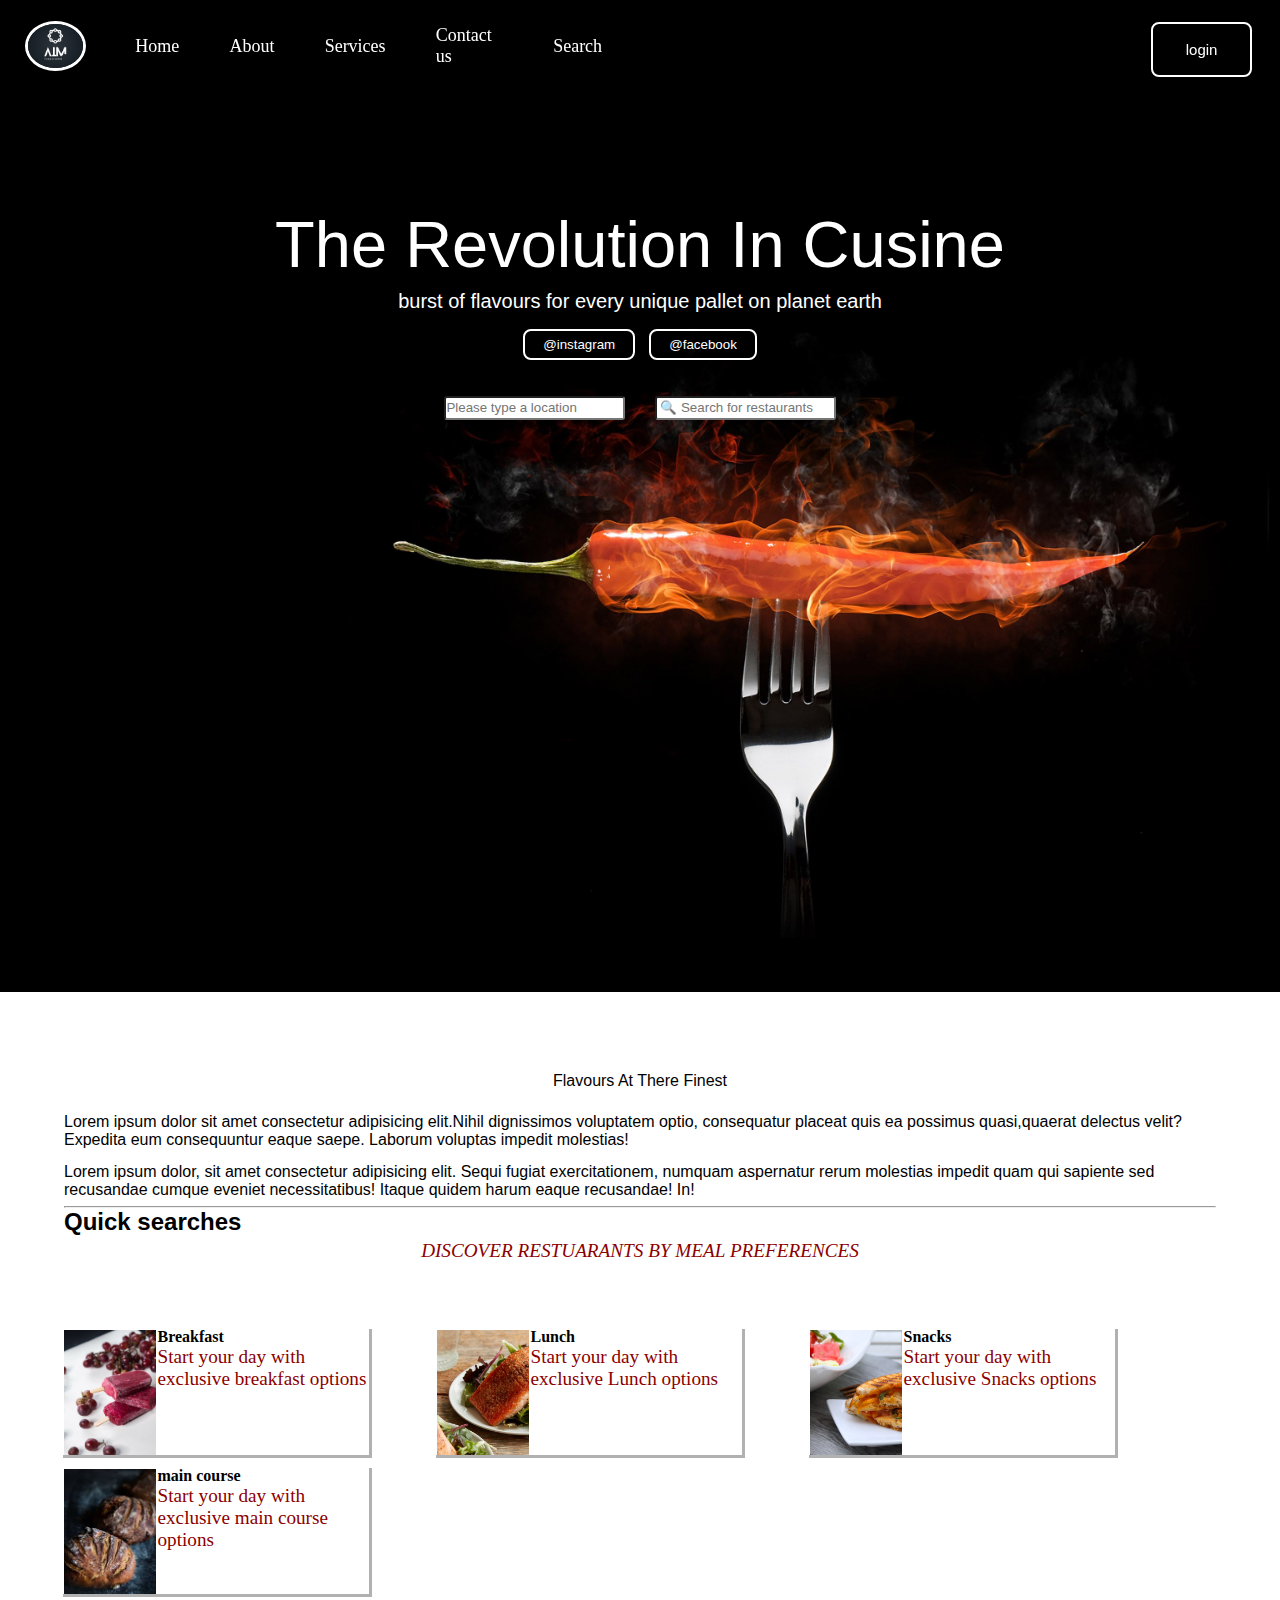
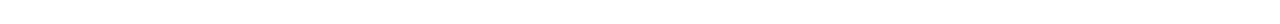
<file: index.html>
<!DOCTYPE html>

<html>
    <head>
        <meta charset="utf-8">
        <meta http-equiv="X-UA-Compatible" content="IE=edge">
        <title>AIM</title>
        <meta name="description" content="">
        <meta name="viewport" content="width=device-width, initial-scale=1">
        <link rel="stylesheet" href="./css/style.css">
        <link rel="icon" href="">
        
        
    </head>
    <body>
        <nav class="navbar background">
            
            <ul class="nav_list">
                <div class="logo"><img src="./images/AIM.PNG"alt="company logo"></div>
                <li><a href="#home">Home</a></li>
                <li><a href="#about">About</a></li>
                <li><a href="#services">Services</a></li>
                <li><a href="#contact">Contact us</a></li>
                <li><a href="#search">Search</a></li>
            </ul>
            <div class="rightNav">
                <button class="button button1">login</button>   
                   
            </div>               
          
        </nav>
        <section class="background firstsection">
            <div class="box-main">
                <div class="firsthalf">
                    
                    <p class="text-big">The Revolution In Cusine  </p>
                    <p class="text-small">burst of flavours for every unique pallet on planet earth </p>
                    <div class="buttons">
                        <button class="btn" >@instagram</button>
                        <!-- <a href="https://www.instagram.com/accounts/login/" target="_blank">@instagram</a> -->
                        <button class="btn">@facebook</button>

                        
                    </div>
                    <div class="inp"><input type="text" id="location" placeholder="Please type a location">
                        <input type="text" id="restro" placeholder=" 🔍 Search for restaurants"></div>
                </div>
                <div class="secondhalf">
                    <!-- <img src="./images/AIM.PNG" alt="restuarant photo"> -->
                </div>
            </div>

        </section>
        
        <section class="secright">
            <p class="sectiontag"><bold>Flavours At There Finest</bold></p>
            <p class="sectionsubtag">Lorem ipsum dolor sit amet consectetur adipisicing elit.Nihil dignissimos voluptatem optio, consequatur placeat quis ea possimus quasi,quaerat delectus velit? Expedita eum consequuntur eaque saepe. Laborum voluptas impedit molestias!</p>
            <p >Lorem ipsum dolor, sit amet consectetur adipisicing elit. Sequi fugiat exercitationem, numquam aspernatur rerum molestias impedit quam qui sapiente sed recusandae cumque eveniet necessitatibus! Itaque quidem harum eaque recusandae! In!</p>   
            <hr/>
            <div class="content">
            
                <h2><bold>Quick searches</bold></h2>
                <p class="light" style="margin-top:-10px; margin-bottom:10px;"><i>DISCOVER RESTUARANTS BY MEAL PREFERENCES</i></p>
            </div>   
        </section>
        <div class="boxes">
            <div class=" box">
                <div class="photo1"> 
                </div>
                <div class="sec">
                    <b id="he1">Breakfast</b>
                    <p class="light cen1">Start your day with exclusive breakfast options</p>
                </div>
            </div>
            <div class=" box">
                <div class="photo2">
                </div>
                <div class="sec ">
                    <b id="he2">Lunch</b>
                    <p class="light cen1">Start your day with exclusive Lunch options</p>
                </div>
            </div>
            <div class="box">
                <div class="photo3"></div>
                <div class="sec">
                    <b id="he3">Snacks</b>
                    <p class="light cen1">Start your day with exclusive Snacks options</p>
                </div>
            </div>
            <div class="box">
                <div class="photo4"></div>
                <div class="sec">
                    <b id="he3">main course</b>
                    <p class="light cen1">Start your day with exclusive main course options</p>
                </div>
            </div>
        </div>
        
        
        
        
        
        <script src="" async defer></script>
    </body>
</html>
</file>
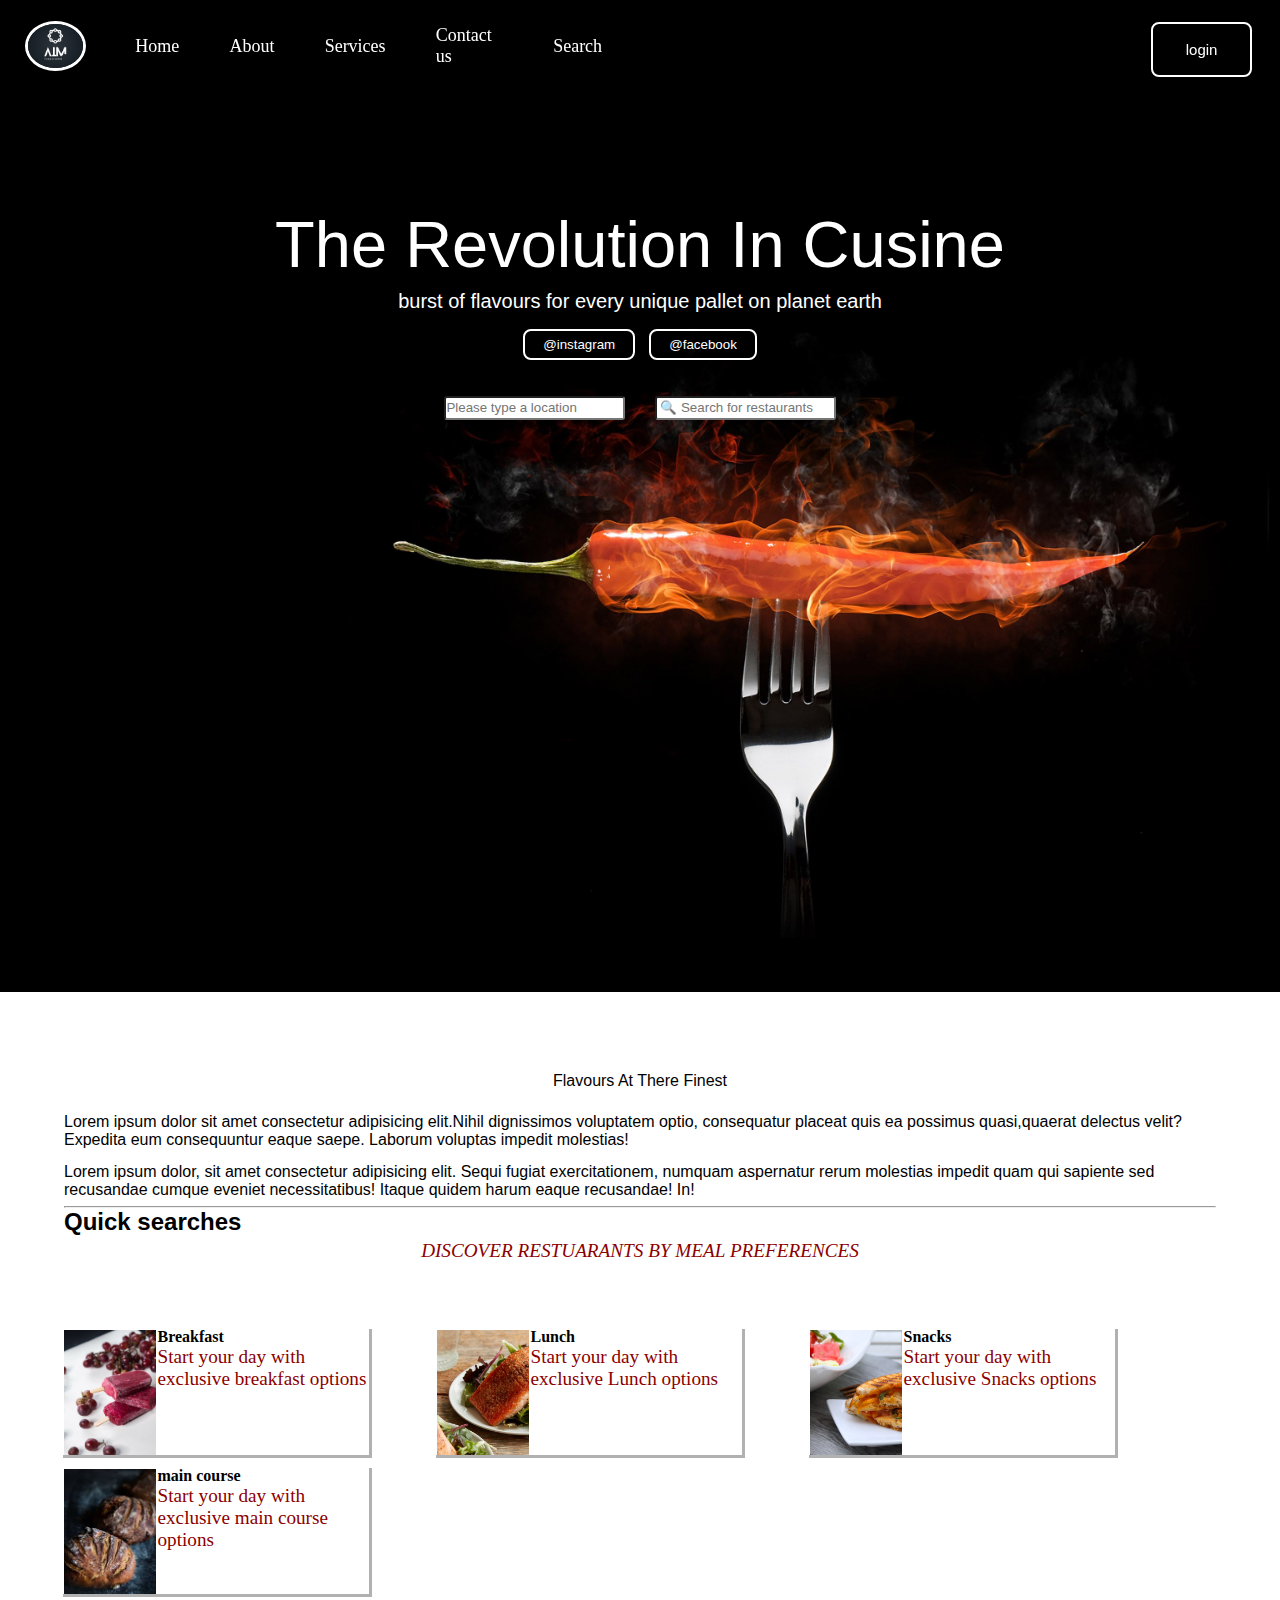
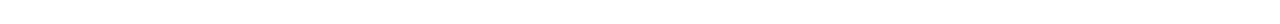
<file: assignment2/index.html>
<!DOCTYPE html>

<html>
    <head>
        <meta charset="utf-8">
        <meta http-equiv="X-UA-Compatible" content="IE=edge">
        <title>AIM</title>
        <meta name="description" content="">
        <meta name="viewport" content="width=device-width, initial-scale=1">
        <link rel="stylesheet" href="./css/style.css">
        <link rel="icon" href="">
        
        
    </head>
    <body>
        <nav class="navbar background">
            
            <ul class="nav_list">
                <div class="logo"><img src="./images/AIM.PNG"alt="company logo"></div>
                <li><a href="#home">Home</a></li>
                <li><a href="#about">About</a></li>
                <li><a href="#services">Services</a></li>
                <li><a href="#contact">Contact us</a></li>
                <li><a href="#search">Search</a></li>
            </ul>
            <div class="rightNav">
                <button class="button button1">login</button>   
                   
            </div>               
          
        </nav>
        <section class="background firstsection">
            <div class="box-main">
                <div class="firsthalf">
                    
                    <p class="text-big">The Revolution In Cusine  </p>
                    <p class="text-small">burst of flavours for every unique pallet on planet earth </p>
                    <div class="buttons">
                        <button class="btn" >@instagram</button>
                        <!-- <a href="https://www.instagram.com/accounts/login/" target="_blank">@instagram</a> -->
                        <button class="btn">@facebook</button>

                        
                    </div>
                    <div class="inp"><input type="text" id="location" placeholder="Please type a location">
                        <input type="text" id="restro" placeholder=" 🔍 Search for restaurants"></div>
                </div>
                <div class="secondhalf">
                    <!-- <img src="./images/AIM.PNG" alt="restuarant photo"> -->
                </div>
            </div>

        </section>
        
        <section class="secright">
            <p class="sectiontag"><bold>Flavours At There Finest</bold></p>
            <p class="sectionsubtag">Lorem ipsum dolor sit amet consectetur adipisicing elit.Nihil dignissimos voluptatem optio, consequatur placeat quis ea possimus quasi,quaerat delectus velit? Expedita eum consequuntur eaque saepe. Laborum voluptas impedit molestias!</p>
            <p >Lorem ipsum dolor, sit amet consectetur adipisicing elit. Sequi fugiat exercitationem, numquam aspernatur rerum molestias impedit quam qui sapiente sed recusandae cumque eveniet necessitatibus! Itaque quidem harum eaque recusandae! In!</p>   
            <hr/>
            <div class="content">
            
                <h2><bold>Quick searches</bold></h2>
                <p class="light" style="margin-top:-10px; margin-bottom:10px;"><i>DISCOVER RESTUARANTS BY MEAL PREFERENCES</i></p>
            </div>   
        </section>
        <div class="boxes">
            <div class=" box">
                <div class="photo1"> 
                </div>
                <div class="sec">
                    <b id="he1">Breakfast</b>
                    <p class="light cen1">Start your day with exclusive breakfast options</p>
                </div>
            </div>
            <div class=" box">
                <div class="photo2">
                </div>
                <div class="sec ">
                    <b id="he2">Lunch</b>
                    <p class="light cen1">Start your day with exclusive Lunch options</p>
                </div>
            </div>
            <div class="box">
                <div class="photo3"></div>
                <div class="sec">
                    <b id="he3">Snacks</b>
                    <p class="light cen1">Start your day with exclusive Snacks options</p>
                </div>
            </div>
            <div class="box">
                <div class="photo4"></div>
                <div class="sec">
                    <b id="he3">main course</b>
                    <p class="light cen1">Start your day with exclusive main course options</p>
                </div>
            </div>
        </div>
        
        
        
        
        
        <script src="" async defer></script>
    </body>
</html>
</file>
<file: css/style.css>
*{
    margin: 0%;
    padding: 0%;
}


.navbar{
    display: flex;
    width: 100%;
    max-height: fit-content;
    position: sticky;
    justify-content: center;
    align-items: center;
    top:0;
    cursor: pointer;
    

    
    
    
}



.nav_list{
    width: 50%;
    /* background-color:antiquewhite; */
    display: flex;
    align-items: center;
    padding: 0%;
    

}


.logo{
    width: 20%;
    display: flex;
    justify-content: center;
    align-items: center;
}
.logo img{
    width: 50%;
    border: 3px solid white;
    border-radius: 50%;
}

.nav_list li{
    list-style: none;
    padding: 4%;

}


.nav_list li a{
    text-decoration: none;
    color: white;
    font-size: large;
    transition-delay: 0.4ms;
    
}


.nav_list li a:hover{
    color: rgba(141, 97, 235, 0.853);
}
.rightNav{
    width: 50%;
    text-align: right;
    /* background-color: antiquewhite; */
    padding-top: 0.5%;
    padding-right: 2%;
    color: rgb(0, 0, 0);

}




/* 
#search{
    padding: 5px;
    font-size: large;
    border: 3px solid black;
    border-radius: 10px;
} */

.button {
    background-color:black; 
    border: none;
    color: white;
    padding: 17px 33px;
    text-decoration: none;
    display: inline-block;
    font-size: 15px;
    margin: 3px 2px;
    transition-duration: 0.4s;
    cursor: pointer;
    border-radius: 8px;
    border:2px solid white;
    
    
  }

  .button1 {
    background-color:rgba(12, 12, 12, 0.759); 
    color: white; 
    border: 2px solid white;
    background: none;
    
    
    
  }
  
  .button1:hover {
    background-color: rgb(101, 43, 226);
    color: white;
  }
  

.background{
    background:  rgba(0, 0, 0, 0.0 ) url(../images/headimg7.jpg)  ;
    
    background-size: cover;
    background-blend-mode: darken ;
    
}

.box-main {
    display: flex;
    height: 50%;
    justify-content: center;
    align-items: center;
    color: white;
    font-family:'Gill Sans', 'Gill Sans MT', Calibri, 'Trebuchet MS', sans-serif;

    
    
}
.firstsection{
    height: 100vh;
    
}

.firsthalf p {
    width: 100%;
    display: flex;
    justify-content: center;
    padding-top: 1%;
    
    
    
}
.text-big{
    font-size: 65px;

}
.text-small{
    font-size: 20px;
}

.btn{
    padding:6px 18px;
    margin:7px;
    border: 2px solid white;
    border-radius: 8px;
    background:none;
    color:white;
    transition-duration: 0.4s;
    
    

}
.buttons{
    justify-content: center;
    align-content: center;
    display: flex;
    padding-top: 1vh;
    
    
}
.btn:hover{
    background-color: rgb(101, 43, 226);
    
}
.inp {
    display:flex;
    justify-content: center;
    padding-top: 2%;
    
}
.inp input{
    margin: 2%;
    border-radius: 3px;
    height: 20px;
}

.secright{
    background-color:white;
    color: black;
    font-family: Verdana, Geneva, Tahoma, sans-serif;
    padding-left: 5%;
    padding-right: 5%;
    padding-top: 5%;
    
}
.secright p{
    align-items: center;
    justify-content: center;
    display: flex;
    height:50px
    
    
}
.light{
    font-family: 'Times New Roman', Times, serif;
    font-size: larger;
    color:darkred;

}
.boxes{
    padding: 30px;
    
}
.box{
    border: 2px solid white;
    box-shadow: 3px 3px rgb(177 177 177);
    height: 125px;
    width: 25%;
    display: inline-block;
    margin: 10px 30px 0px 30px;
    justify-content: center;
    align-items: center;
    display: inline-block;
}

.photo1{
    height: 125px;
    width: 30%;
    background-color: black;
    margin: 2px;
    float: left;
    background-image: url(../images/headimg8.jpg);
    background-size: cover;
}
.photo2{
    height: 125px;
    width: 30%;
    background-color: black;
    margin: 2px;
    float: left;
    background-image: url(../images/headimg9.jpg);
    background-size: cover;
}
.photo3{
    height: 125px;
    width: 30%;
    background-color: black;
    margin: 2px;
    float: left;
    background-image: url(../images/headimg10.jpg);
    background-size: cover;
}
.photo4{
    height: 125px;
    width: 30%;
    background-color: black;
    margin: 2px;
    float: left;
    background-image: url(../images/headimg11.jpg);
    background-size: cover;
    
}
</file>
<file: assignment2/css/style.css>
*{
    margin: 0%;
    padding: 0%;
}


.navbar{
    display: flex;
    width: 100%;
    max-height: fit-content;
    position: sticky;
    justify-content: center;
    align-items: center;
    top:0;
    cursor: pointer;
    

    
    
    
}



.nav_list{
    width: 50%;
    /* background-color:antiquewhite; */
    display: flex;
    align-items: center;
    padding: 0%;
    

}


.logo{
    width: 20%;
    display: flex;
    justify-content: center;
    align-items: center;
}
.logo img{
    width: 50%;
    border: 3px solid white;
    border-radius: 50%;
}

.nav_list li{
    list-style: none;
    padding: 4%;

}


.nav_list li a{
    text-decoration: none;
    color: white;
    font-size: large;
    transition-delay: 0.4ms;
    
}


.nav_list li a:hover{
    color: rgba(141, 97, 235, 0.853);
}
.rightNav{
    width: 50%;
    text-align: right;
    /* background-color: antiquewhite; */
    padding-top: 0.5%;
    padding-right: 2%;
    color: rgb(0, 0, 0);

}




/* 
#search{
    padding: 5px;
    font-size: large;
    border: 3px solid black;
    border-radius: 10px;
} */

.button {
    background-color:black; 
    border: none;
    color: white;
    padding: 17px 33px;
    text-decoration: none;
    display: inline-block;
    font-size: 15px;
    margin: 3px 2px;
    transition-duration: 0.4s;
    cursor: pointer;
    border-radius: 8px;
    border:2px solid white;
    
    
  }

  .button1 {
    background-color:rgba(12, 12, 12, 0.759); 
    color: white; 
    border: 2px solid white;
    background: none;
    
    
    
  }
  
  .button1:hover {
    background-color: rgb(101, 43, 226);
    color: white;
  }
  

.background{
    background:  rgba(0, 0, 0, 0.0 ) url(../images/headimg7.jpg)  ;
    
    background-size: cover;
    background-blend-mode: darken ;
    
}

.box-main {
    display: flex;
    height: 50%;
    justify-content: center;
    align-items: center;
    color: white;
    font-family:'Gill Sans', 'Gill Sans MT', Calibri, 'Trebuchet MS', sans-serif;

    
    
}
.firstsection{
    height: 100vh;
    
}

.firsthalf p {
    width: 100%;
    display: flex;
    justify-content: center;
    padding-top: 1%;
    
    
    
}
.text-big{
    font-size: 65px;

}
.text-small{
    font-size: 20px;
}

.btn{
    padding:6px 18px;
    margin:7px;
    border: 2px solid white;
    border-radius: 8px;
    background:none;
    color:white;
    transition-duration: 0.4s;
    
    

}
.buttons{
    justify-content: center;
    align-content: center;
    display: flex;
    padding-top: 1vh;
    
    
}
.btn:hover{
    background-color: rgb(101, 43, 226);
    
}
.inp {
    display:flex;
    justify-content: center;
    padding-top: 2%;
    
}
.inp input{
    margin: 2%;
    border-radius: 3px;
    height: 20px;
}

.secright{
    background-color:white;
    color: black;
    font-family: Verdana, Geneva, Tahoma, sans-serif;
    padding-left: 5%;
    padding-right: 5%;
    padding-top: 5%;
    
}
.secright p{
    align-items: center;
    justify-content: center;
    display: flex;
    height:50px
    
    
}
.light{
    font-family: 'Times New Roman', Times, serif;
    font-size: larger;
    color:darkred;

}
.boxes{
    padding: 30px;
    
}
.box{
    border: 2px solid white;
    box-shadow: 3px 3px rgb(177 177 177);
    height: 125px;
    width: 25%;
    display: inline-block;
    margin: 10px 30px 0px 30px;
    justify-content: center;
    align-items: center;
    display: inline-block;
}

.photo1{
    height: 125px;
    width: 30%;
    background-color: black;
    margin: 2px;
    float: left;
    background-image: url(../images/headimg8.jpg);
    background-size: cover;
}
.photo2{
    height: 125px;
    width: 30%;
    background-color: black;
    margin: 2px;
    float: left;
    background-image: url(../images/headimg9.jpg);
    background-size: cover;
}
.photo3{
    height: 125px;
    width: 30%;
    background-color: black;
    margin: 2px;
    float: left;
    background-image: url(../images/headimg10.jpg);
    background-size: cover;
}
.photo4{
    height: 125px;
    width: 30%;
    background-color: black;
    margin: 2px;
    float: left;
    background-image: url(../images/headimg11.jpg);
    background-size: cover;
    
}
</file>
